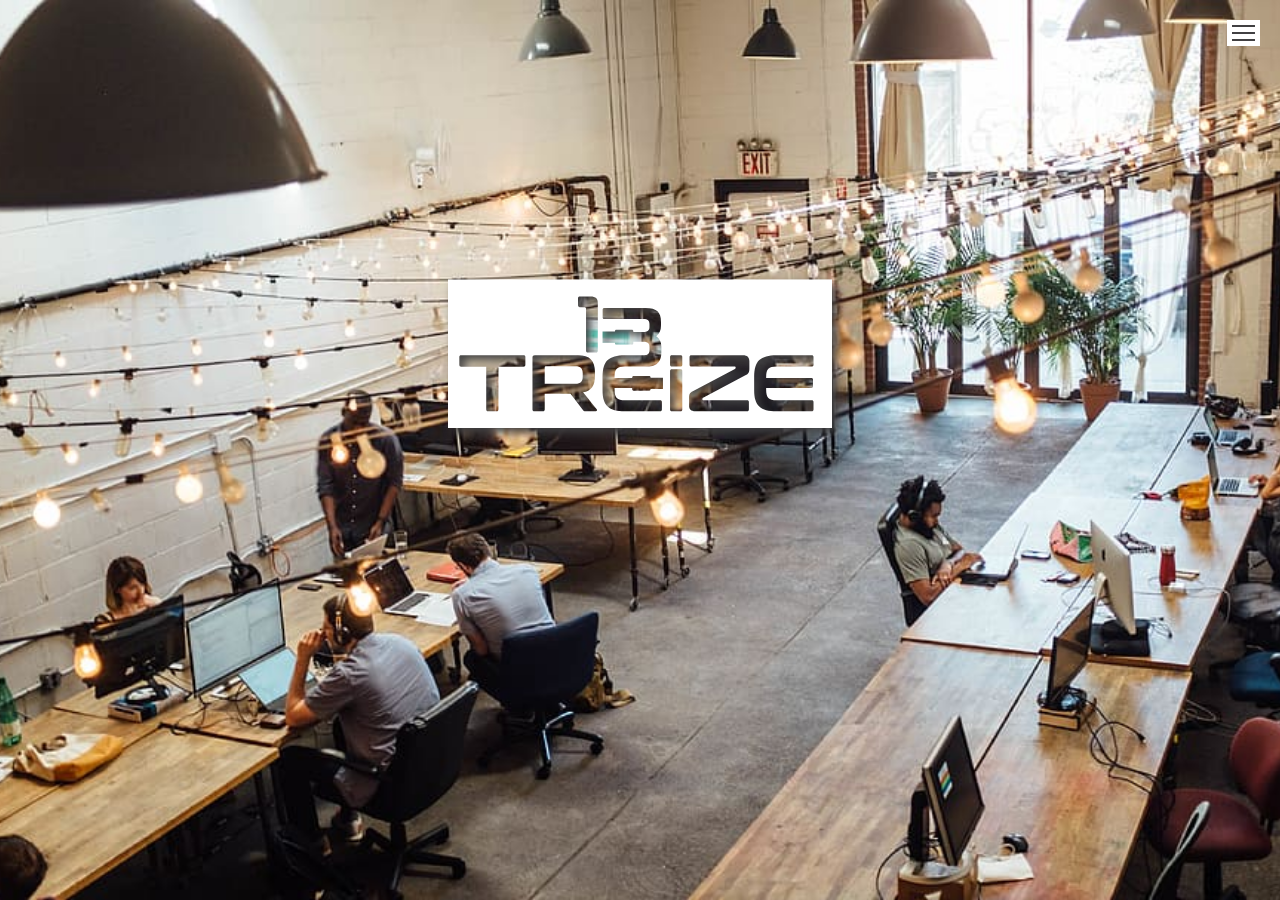
<file: index.html>
<!DOCTYPE html>
<html>
    <head>
    <meta charset="utf-8">
    <meta name="viewport" content="width=device-width">
    <link rel="stylesheet" href="assets/css/style.css">
    <title>treize</title>
</head>

<body>
    <header>
        <div class="menu">
            <img src="assets/svg/icon-menu.svg" class="test">
        </div>
        <div id="monMenu">
            <img src="assets/svg/icon-fermer.svg" class="fermer">
            <ul>
                <li><a href="index.html">ACCUEIL</a></li>
                <li><a href="espace.html">ESPACE</a></li>
                <li><a href="services.html">SERVICES</a></li>
                <li><a href="tarifs.html">TARIFS</a></li>
                <li><a href="contact.html">CONTACT</a></li>
            </ul>
        </div>
    </header>
    <main>
        <div class="parallax">
            <div id="group1" class="parallax__group">
                <div class="parallax__layer parallax__layer--base">
                    <div class="title"><img src="assets/svg/treize-blanc.svg" id="logoWhite"></div>
                </div>
            </div>
            <div id="group2" class="parallax__group">
                <div class="parallax__layer parallax__layer--fore">
                    <div class="title3 fond">
                        <p>Free wifi</p>
                    </div>
                </div>
                <div class="parallax__layer parallax__layer--back"></div>
                <div class="parallax__layer parallax__layer--base">
                    <div class="title fond2">
                        <h2>espace<br>connecté</h2>
                    </div>
                </div>
            </div>
            <div id="group3" class="parallax__group">
                <div class="parallax__layer parallax__layer--base">
                    <div class="title fond2">
                        <h2>6 ambiènces<br>différents</h2>
                    </div>
                </div>
                <div class="parallax__layer parallax__layer--fore">
                    <div class="title3 fond">
                        <p>+ de 1000m2</p>
                    </div>
                </div>
            </div>
            <div id="group4" class="parallax__group">
                <div class="parallax__layer parallax__layer--fore">
                    <div class="title3 fond">
                        <p>Ouvert tous les jours<br>toute la journée</p>
                    </div>
                </div>
                <div class="parallax__layer parallax__layer--back"></div>
                <div class="parallax__layer parallax__layer--base">
                    <div class="title fond2">
                        <h2>24/7</h2>
                    </div>
                </div>
            </div>
            <div id="group5" class="parallax__group">
                <div class="parallax__layer parallax__layer--fore">
                    <div class="title3 fond">
                        <p>Réstauration<br>et coin microondes</p>
                    </div>
                </div>
                <div class="parallax__layer parallax__layer--base">
                    <div class="title fond2">
                        <h2>cafeterie</h2>
                    </div>
                </div>
            </div>
            <div id="group6" class="parallax__group">
                <div class="parallax__layer parallax__layer--base">
                    <div class="title fond2">
                        <h2>espace<br>collectif</h2>
                    </div>
                </div>
                <div class="parallax__layer parallax__layer--fore">
                    <div class="title3 fond">
                        <p>Coworking,<br>costudyng,<br>cogamming...</p>
                    </div>
                </div>
            </div>
            <div id="group7" class="parallax__group">
                <div class="parallax__layer parallax__layer--base">
                    <div class="title fond2">
                        <h2>Marseille</h2>
                    </div>
                </div>
                <div class="parallax__layer parallax__layer--fore">
                    <div class="title3 fond">
                        <p>Centre ville</p>
                    </div>
                </div>
            </div>
        </div>
    </main>

    <script src="assets/js/main.js"></script>
</body>
</html>
</file>
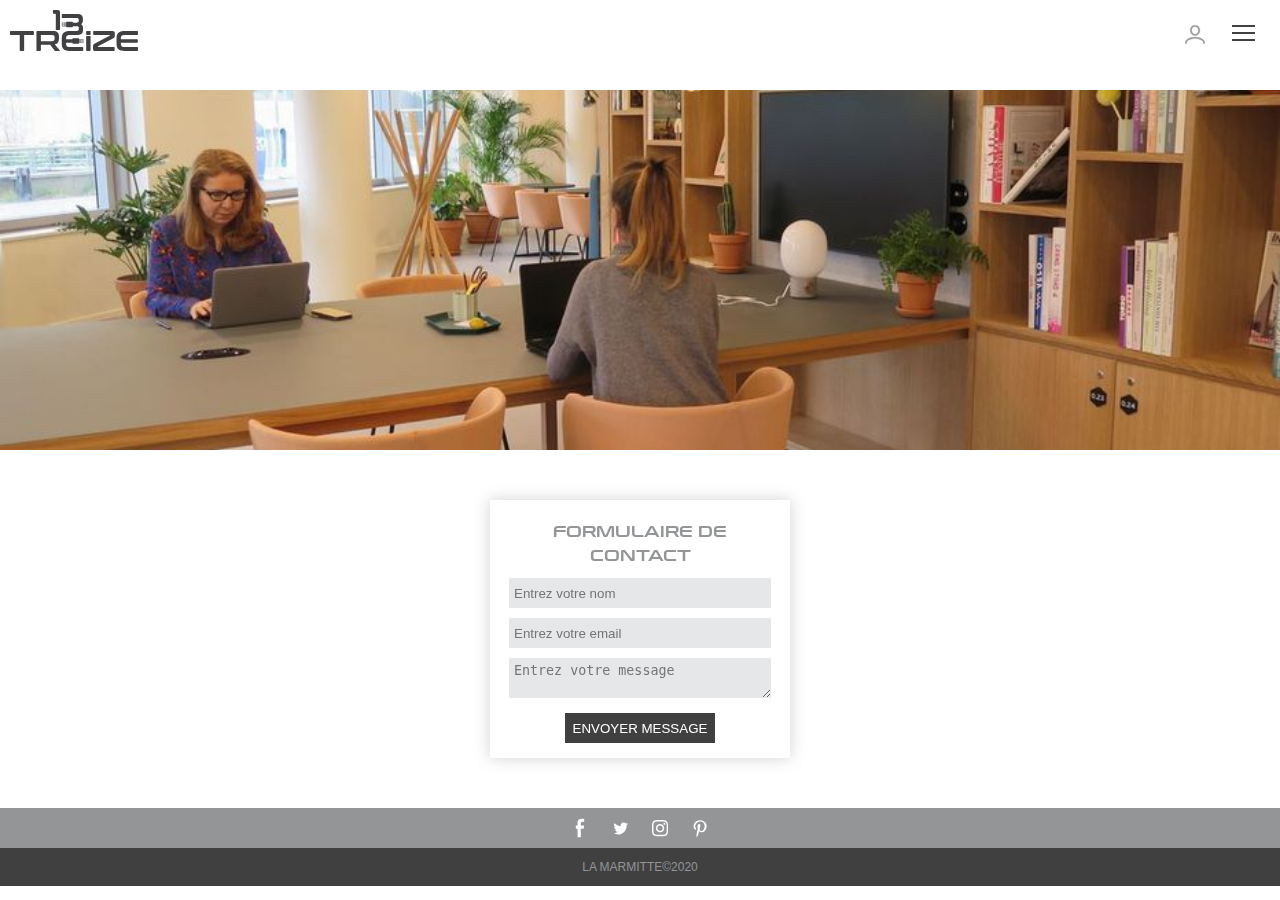
<file: contact.html>
<!DOCTYPE html>
<html>
    <head>
    <meta charset="utf-8">
    <meta name="viewport" content="width=device-width">
    <link rel="stylesheet" href="assets/css/style.css">
    <title>treize</title>
</head>

<body>
        <!-- MODAL CONNEXION -->
        <div class="maModal" id="modal-connexion">
            <img src="assets/svg/icon-fermer.svg" class="fermer3">
            <div  id="monFlex2">
                <div class="monForm">
                    <h2>Connexion</h2>
                    <form>
                        <input type="email" name="email" placeholder="Entrez votre email">
                        <input type="password" name="password" placeholder="Entrez votre mot de passe">
                        <button type="submit">SE CONNECTER</button>
                    </form>                   
                </div>
            </div>
        </div>
        <!-- MODAL INSCRIPTION -->
        <div class="maModal" id="modal-inscription">
            <img src="assets/svg/icon-fermer.svg" class="fermer4">
            <div  id="monFlex2">
                <div class="monForm">
                    <h2>Inscription</h2>
                    <form>
                        <input type="text" name="nom" placeholder="Entrez votre nom">
                        <input type="text" name="prenom" placeholder="Entrez votre prenom">
                        <input type="email" name="email" placeholder="Entrez votre email">
                        <input type="text" name="tel" placeholder="Entrez votre téléphone">
                        <input type="password" name="password" placeholder="Entrez un mot de passe">
                        <input type="password" name="password_confir" placeholder="Confirmez le mot de passe">
                        <button type="submit">S'INSCRIRE</button>
                    </form>                   
                </div>
            </div>
        </div>
    <header id="entete">
        <div id="monLogo">
            <img src="assets/svg/treize-gris.svg" id="logo">
        </div>
        <div id="login">
            <img src="assets/svg/icon-login.svg" class="monLogin">
        </div>
        <div id="subMenu">
            <img src="assets/svg/icon-fermer.svg" class="fermer2">
            <ul>
                <li id="btn-connexion"><a href="#">Se connecter</a></li>
                <li id="btn-inscription"><a href="#">S'incrire</a></li>
            </ul>
        </div>
        <div class="menu">
            <img src="assets/svg/icon-menu.svg" class="test">
        </div>
        <div id="monMenu">
            <img src="assets/svg/icon-fermer.svg" class="fermer">
            <ul>
                <li><a href="index.html">ACCUEIL</a></li>
                <li><a href="espace.html">ESPACE</a></li>
                <li><a href="services.html">SERVICES</a></li>
                <li><a href="tarifs.html">TARIFS</a></li>
                <li><a href="contact.html">CONTACT</a></li>
            </ul>
        </div>
    </header>
    <main>
        <div class="imageLeft">
            <img src="assets/images/space4.jpg">
        </div>
            <form id="form-contact">
                <div class="titre">
                    <h2>FORMULAIRE DE CONTACT</h2>
                </div>
                <input type="text" name="nom" placeholder="Entrez votre nom">
                <input type="email" name="email" placeholder="Entrez votre email">
                <textarea name="message" placeholder="Entrez votre message"></textarea>
                <button type="submit">ENVOYER MESSAGE</button>
            </form>
    </main>
    <footer>
        <div id="icons">
            <img src="assets/svg/icon_facebook.svg">
            <img src="assets/svg/icon_twitter.svg">
            <img src="assets/svg/icon_instagram.svg">
            <img src="assets/svg/icon_pinterest.svg">
        </div>
        <div id="copyRight">
            <p>LA MARMITTE©2020</p>
        </div>
    </footer>

    <script src="assets/js/main.js"></script>
</body>
</html>
</file>
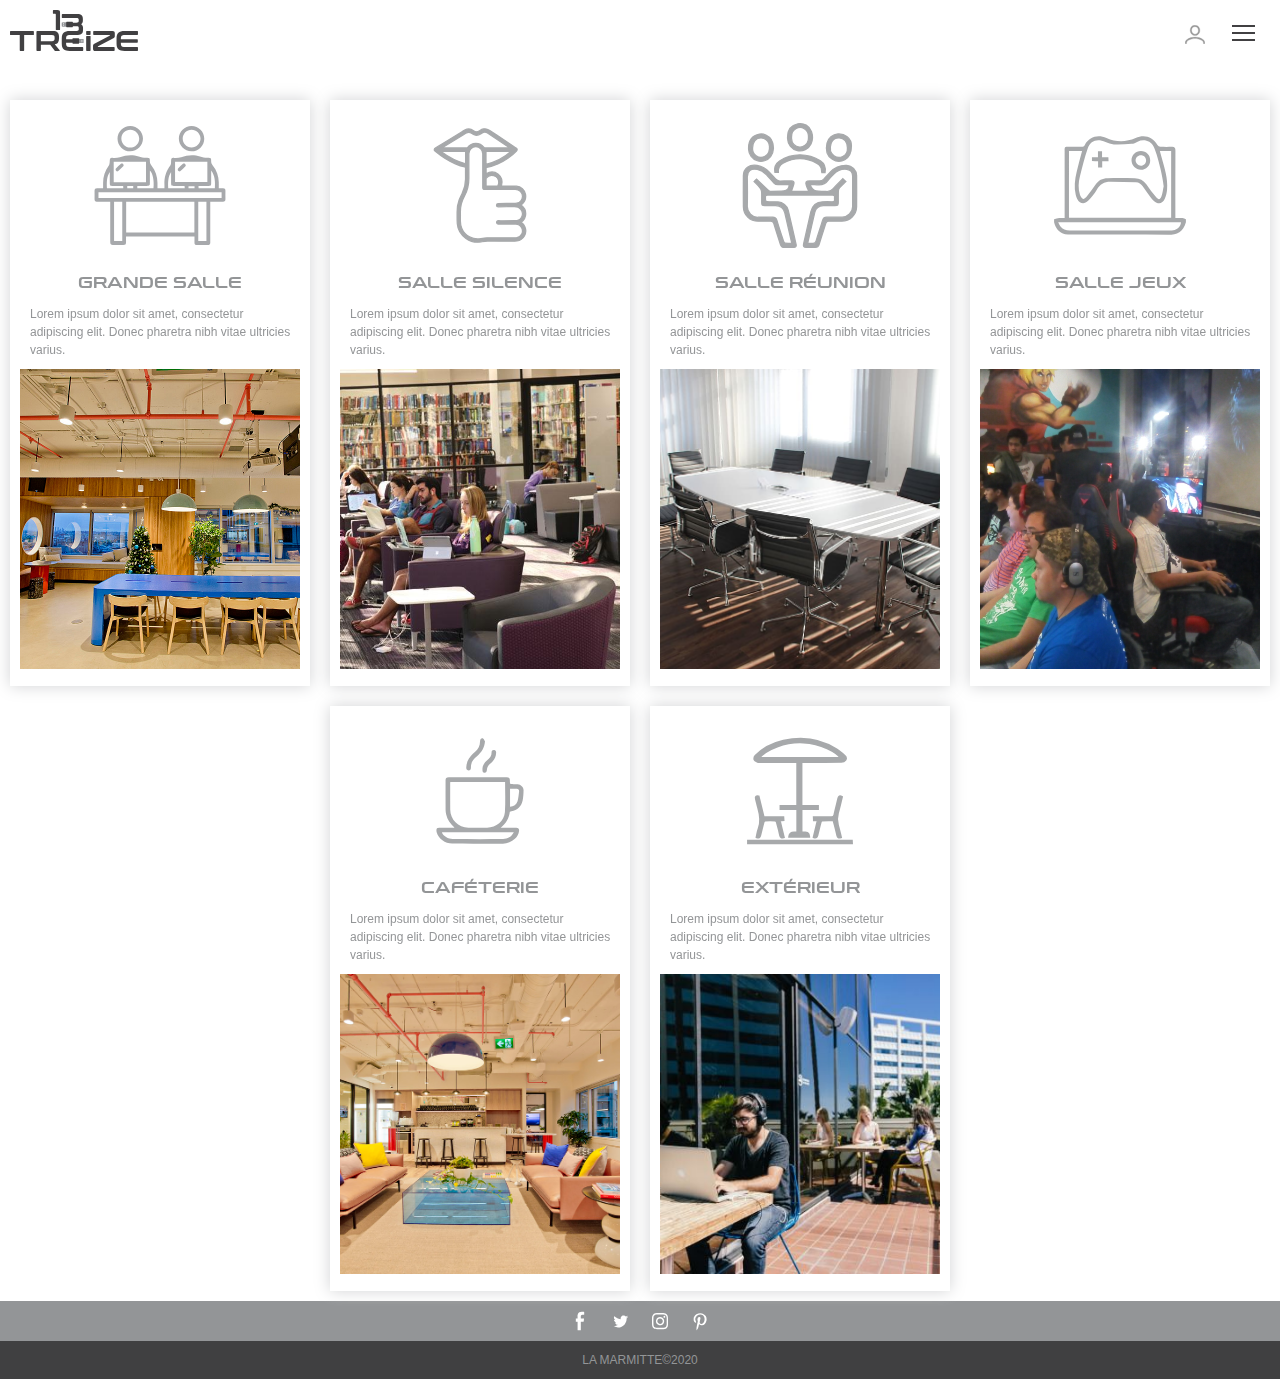
<file: espace.html>
<!DOCTYPE html>
<html>
    <head>
    <meta charset="utf-8">
    <meta name="viewport" content="width=device-width">
    <link rel="stylesheet" href="assets/css/style.css">
    <title>treize</title>
</head>

<body>
        <!-- MODAL CONNEXION -->
        <div class="maModal" id="modal-connexion">
            <img src="assets/svg/icon-fermer.svg" class="fermer3">
            <div  id="monFlex2">
                <div class="monForm">
                    <h2>Connexion</h2>
                    <form>
                        <input type="email" name="email" placeholder="Entrez votre email">
                        <input type="password" name="password" placeholder="Entrez votre mot de passe">
                        <button type="submit">SE CONNECTER</button>
                    </form>                   
                </div>
            </div>
        </div>
        <!-- MODAL INSCRIPTION -->
        <div class="maModal" id="modal-inscription">
            <img src="assets/svg/icon-fermer.svg" class="fermer4">
            <div  id="monFlex2">
                <div class="monForm">
                    <h2>Inscription</h2>
                    <form>
                        <input type="text" name="nom" placeholder="Entrez votre nom">
                        <input type="text" name="prenom" placeholder="Entrez votre prenom">
                        <input type="email" name="email" placeholder="Entrez votre email">
                        <input type="text" name="tel" placeholder="Entrez votre téléphone">
                        <input type="password" name="password" placeholder="Entrez un mot de passe">
                        <input type="password" name="password_confir" placeholder="Confirmez le mot de passe">
                        <button type="submit">S'INSCRIRE</button>
                    </form>                   
                </div>
            </div>
        </div>
    <header id="entete">
        <div id="monLogo">
            <img src="assets/svg/treize-gris.svg" id="logo">
        </div>
        <div id="login">
            <img src="assets/svg/icon-login.svg" class="monLogin">
        </div>
        <div id="subMenu">
            <img src="assets/svg/icon-fermer.svg" class="fermer2">
            <ul>
                <li id="btn-connexion"><a href="#">Se connecter</a></li>
                <li id="btn-inscription"><a href="#">S'incrire</a></li>
            </ul>
        </div>
        <div class="menu">
            <img src="assets/svg/icon-menu.svg" class="test">
        </div>
        <div id="monMenu">
            <img src="assets/svg/icon-fermer.svg" class="fermer">
            <ul>
                <li><a href="index.html">ACCUEIL</a></li>
                <li><a href="espace.html">ESPACE</a></li>
                <li><a href="services.html">SERVICES</a></li>
                <li><a href="tarifs.html">TARIFS</a></li>
                <li><a href="contact.html">CONTACT</a></li>
            </ul>
        </div>
    </header>
    <main id="monFlex">
        <div class="espaces">
            <div class="titre">
                <img src="assets/svg/icon-working.svg">
                <h2>GRANDE SALLE</h2>
            </div>
            <p>Lorem ipsum dolor sit amet, consectetur adipiscing elit. Donec pharetra nibh vitae ultricies varius.</p>
            <div class="monImage">
                <img src="assets/images/grande-salle.jpg">
            </div>
        </div>
        <div class="espaces">
            <div class="titre">
                <img src="assets/svg/icon-silence.svg">
                <h2>SALLE SILENCE</h2>
            </div>
            <p>Lorem ipsum dolor sit amet, consectetur adipiscing elit. Donec pharetra nibh vitae ultricies varius.</p>
            <div class="monImage">
                <img src="assets/images/studying.jpg">
            </div>
        </div>
        <div class="espaces">
            <div class="titre">
                <img src="assets/svg/icon-reunion.svg">
                <h2>SALLE RÉUNION</h2>
            </div>
            <p>Lorem ipsum dolor sit amet, consectetur adipiscing elit. Donec pharetra nibh vitae ultricies varius.</p>
            <div class="monImage">
                <img src="assets/images/reunion.jpg">
            </div>
        </div>
        <div class="espaces">
            <div class="titre">
                <img src="assets/svg/icon-jeux.svg">
                <h2>SALLE JEUX</h2>
            </div>
            <p>Lorem ipsum dolor sit amet, consectetur adipiscing elit. Donec pharetra nibh vitae ultricies varius.</p>
            <div class="monImage">
                <img src="assets/images/gaming3.jpg">
            </div>
        </div>
        <div class="espaces">
            <div class="titre">
                <img src="assets/svg/icon-cafeterie.svg">
                <h2>CAFÉTERIE</h2>
            </div>
            <p>Lorem ipsum dolor sit amet, consectetur adipiscing elit. Donec pharetra nibh vitae ultricies varius.</p>
            <div class="monImage">
                <img src="assets/images/cafeterie.jpg">
            </div>
        </div>
        <div class="espaces">
            <div class="titre">
                <img src="assets/svg/icon-exterior.svg">
                <h2>EXTÉRIEUR</h2>
            </div>
            <p>Lorem ipsum dolor sit amet, consectetur adipiscing elit. Donec pharetra nibh vitae ultricies varius.</p>
            <div class="monImage">
                <img src="assets/images/exterior.jpg">
            </div>
        </div>       
    </main>
    <footer>
        <div id="icons">
            <img src="assets/svg/icon_facebook.svg">
            <img src="assets/svg/icon_twitter.svg">
            <img src="assets/svg/icon_instagram.svg">
            <img src="assets/svg/icon_pinterest.svg">
        </div>
        <div id="copyRight">
            <p>LA MARMITTE©2020</p>
        </div>
    </footer>

    <script src="assets/js/main.js"></script>
</body>
</html>
</file>
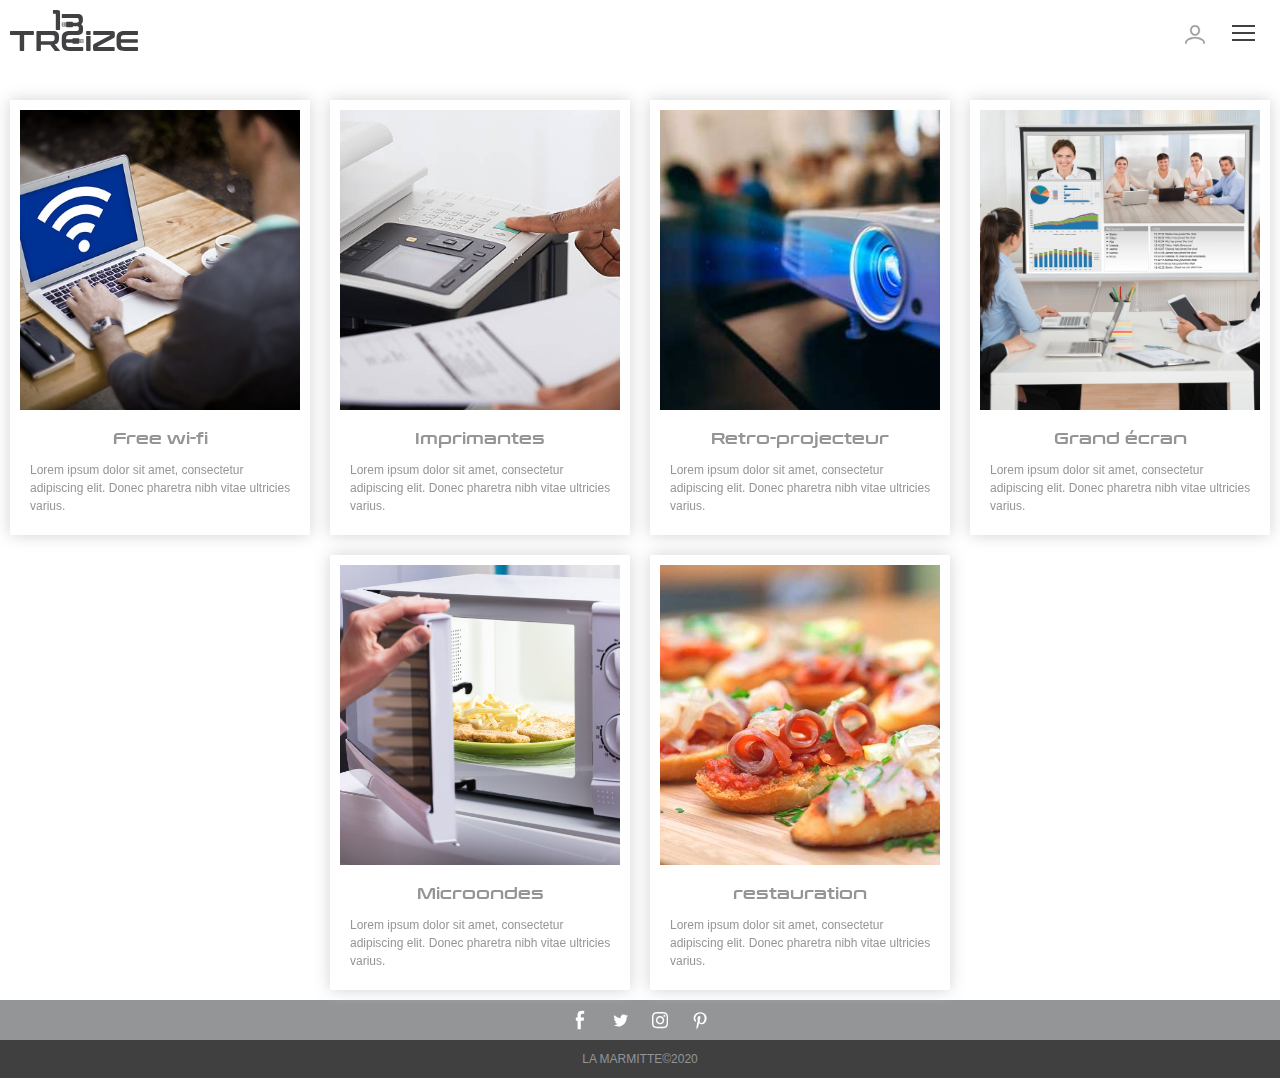
<file: services.html>
<!DOCTYPE html>
<html>
    <head>
    <meta charset="utf-8">
    <meta name="viewport" content="width=device-width">
    <link rel="stylesheet" href="assets/css/style.css">
    <title>treize</title>
</head>

<body>
    <header id="entete">
        <div id="monLogo">
            <img src="assets/svg/treize-gris.svg" id="logo">
        </div>
        <div id="login">
            <img src="assets/svg/icon-login.svg" class="monLogin">
        </div>
        <div id="subMenu">
            <img src="assets/svg/icon-fermer.svg" class="fermer2">
            <ul>
                <li><a href="#">Se connecter</a></li>
                <li><a href="#">S'incrire</a></li>
                <li><a href="#">Se déconnecter</a></li>
                <li><a href="#">Réserver</a></li>
            </ul>
        </div>
        <div class="menu">
            <img src="assets/svg/icon-menu.svg" class="test">
        </div>
        <div id="monMenu">
            <img src="assets/svg/icon-fermer.svg" class="fermer">
            <ul>
                <li><a href="index.html">ACCUEIL</a></li>
                <li><a href="espace.html">ESPACE</a></li>
                <li><a href="services.html">SERVICES</a></li>
                <li><a href="tarifs.html">TARIFS</a></li>
                <li><a href="communaute.html">COMMUNAUTÉ</a></li>
            </ul>
        </div>
    </header>
    <main id="monFlex">
        <div class="espaces">
            <div class="monImage">
                <img src="assets/images/free-wifi.jpg">
            </div>
            <div class="titre">
                <h2>Free wi-fi</h2>
            </div>
            <p>Lorem ipsum dolor sit amet, consectetur adipiscing elit. Donec pharetra nibh vitae ultricies varius.</p>
        </div>
        <div class="espaces">
            <div class="monImage">
                <img src="assets/images/print.jpg">
            </div>
            <div class="titre">
                <h2>Imprimantes</h2>
            </div>
            <p>Lorem ipsum dolor sit amet, consectetur adipiscing elit. Donec pharetra nibh vitae ultricies varius.</p>
        </div>
        <div class="espaces">
            <div class="monImage">
                <img src="assets/images/projecteur.jpg">
            </div>
            <div class="titre">
                <h2>Retro-projecteur</h2>
            </div>
            <p>Lorem ipsum dolor sit amet, consectetur adipiscing elit. Donec pharetra nibh vitae ultricies varius.</p>
        </div>
        <div class="espaces">
            <div class="monImage">
                <img src="assets/images/ecran.jpg">
            </div>
            <div class="titre">
                <h2>Grand écran</h2>
            </div>
            <p>Lorem ipsum dolor sit amet, consectetur adipiscing elit. Donec pharetra nibh vitae ultricies varius.</p>
        </div>
        <div class="espaces">
            <div class="monImage">
                <img src="assets/images/micro.jpg">
            </div>
            <div class="titre">
                <h2>Microondes</h2>
            </div>
            <p>Lorem ipsum dolor sit amet, consectetur adipiscing elit. Donec pharetra nibh vitae ultricies varius.</p>
        </div>
        <div class="espaces">
            <div class="monImage">
                <img src="assets/images/restauration.jpg">
            </div>
            <div class="titre">
                <h2>restauration</h2>
            </div>
            <p>Lorem ipsum dolor sit amet, consectetur adipiscing elit. Donec pharetra nibh vitae ultricies varius.</p>
        </div>
        
    </main>
    <footer>
        <div id="icons">
            <img src="assets/svg/icon_facebook.svg">
            <img src="assets/svg/icon_twitter.svg">
            <img src="assets/svg/icon_instagram.svg">
            <img src="assets/svg/icon_pinterest.svg">
        </div>
        <div id="copyRight">
            <p>LA MARMITTE©2020</p>
        </div>
    </footer>

    <script src="assets/js/main.js"></script>
</body>
</html>
</file>
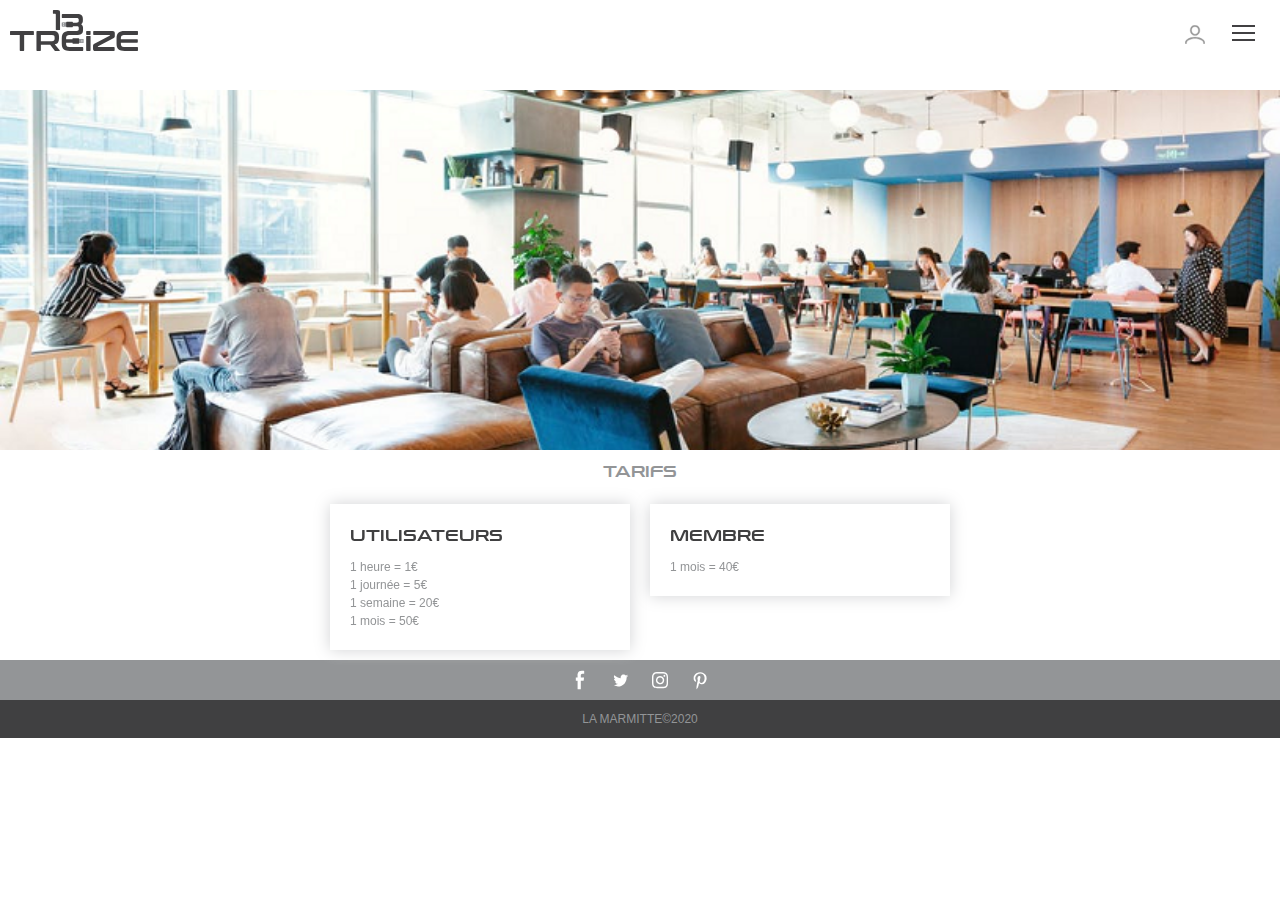
<file: tarifs.html>
<!DOCTYPE html>
<html>
    <head>
    <meta charset="utf-8">
    <meta name="viewport" content="width=device-width">
    <link rel="stylesheet" href="assets/css/style.css">
    <title>treize</title>
</head>

<body>
    <!-- MODAL CONNEXION -->
    <div class="maModal" id="modal-connexion">
        <img src="assets/svg/icon-fermer.svg" class="fermer3">
        <div  id="monFlex2">
            <div class="monForm">
                <h2>Connexion</h2>
                <form>
                    <input type="email" name="email" placeholder="Entrez votre email">
                    <input type="password" name="password" placeholder="Entrez votre mot de passe">
                    <button type="submit">SE CONNECTER</button>
                </form>                   
            </div>
        </div>
    </div>
    <!-- MODAL INSCRIPTION -->
    <div class="maModal" id="modal-inscription">
        <img src="assets/svg/icon-fermer.svg" class="fermer4">
        <div  id="monFlex2">
            <div class="monForm">
                <h2>Inscription</h2>
                <form>
                    <input type="text" name="nom" placeholder="Entrez votre nom">
                    <input type="text" name="prenom" placeholder="Entrez votre prenom">
                    <input type="email" name="email" placeholder="Entrez votre email">
                    <input type="text" name="tel" placeholder="Entrez votre téléphone">
                    <input type="password" name="password" placeholder="Entrez un mot de passe">
                    <input type="password" name="password_confir" placeholder="Confirmez le mot de passe">
                    <button type="submit">S'INSCRIRE</button>
                </form>                   
            </div>
        </div>
    </div>

    <header id="entete">
        <div id="monLogo">
            <img src="assets/svg/treize-gris.svg" id="logo">
        </div>
        <div id="login">
            <img src="assets/svg/icon-login.svg" class="monLogin">
        </div>
        <div id="subMenu">
            <img src="assets/svg/icon-fermer.svg" class="fermer2">
            <ul>
                <li id="btn-connexion"><a href="#">Se connecter</a></li>
                <li id="btn-inscription"><a href="#">S'incrire</a></li>
            </ul>
        </div>
        <div class="menu">
            <img src="assets/svg/icon-menu.svg" class="test">
        </div>
        <div id="monMenu">
            <img src="assets/svg/icon-fermer.svg" class="fermer">
            <ul>
                <li><a href="index.html">ACCUEIL</a></li>
                <li><a href="espace.html">ESPACE</a></li>
                <li><a href="services.html">SERVICES</a></li>
                <li><a href="tarifs.html">TARIFS</a></li>
                <li><a href="contact.html">CONTACT</a></li>
            </ul>
        </div>
    </header>
    <main>
        <div class="imageLeft">
            <img src="assets/images/space3.jpg">
        </div>
            <div class="titre">
                <h2>TARIFS</h2>
            </div>
            <div  id="monFlex2">
                <div class="espaces">
                    <h2>UTILISATEURS</h2>
                    <p>1 heure = 1€
                        <br>1 journée = 5€
                        <br>1 semaine = 20€
                        <br>1 mois = 50€
                    </p>
                </div>
                <div class="espaces">
                    <h2>MEMBRE</h2>
                    <p>1 mois = 40€
                    </p>
                </div>
            </div>      
    </main>
    <footer>
        <div id="icons">
            <img src="assets/svg/icon_facebook.svg">
            <img src="assets/svg/icon_twitter.svg">
            <img src="assets/svg/icon_instagram.svg">
            <img src="assets/svg/icon_pinterest.svg">
        </div>
        <div id="copyRight">
            <p>LA MARMITTE©2020</p>
        </div>
    </footer>

    <script src="assets/js/main.js"></script>
</body>
</html>
</file>
<file: assets/css/style.css>
/* Parallax base styles
  --------------------------------------------- */

  .parallax {
    height: 500px; /* fallback for older browsers */
    height: 100vh;
    overflow-x: hidden;
    overflow-y: auto;
    -webkit-perspective: 300px;
    perspective: 300px;
  }

  .parallax__group {
    position: relative;
    height: 500px; /* fallback for older browsers */
    height: 100vh;
    -webkit-transform-style: preserve-3d;
    transform-style: preserve-3d;
  }
  .parallax__group p {
    -webkit-filter: drop-shadow(2px 2px 2px black);
    filter: drop-shadow(2px 2px 2px black);
    color: white;
    font-size: 4vmin;
    text-align: center;
  }
  .parallax__group h2 {
    -webkit-filter: drop-shadow(2px 2px 2px black);
    filter: drop-shadow(2px 2px 2px black);
    color: white;
    font-size: 5vmin;
    text-align: center;
  }

  .parallax__layer {
    position: absolute;
    top: 0;
    left: 0;
    right: 0;
    bottom: 0;
  }

  .parallax__layer--fore {
    -webkit-transform: translateZ(90px) scale(.7);
    transform: translateZ(90px) scale(.7);
    z-index: 1;
  }

  .parallax__layer--base {
    -webkit-transform: translateZ(0);
    transform: translateZ(0);
    z-index: 4;
  }

  .parallax__layer--back {
    -webkit-transform: translateZ(-300px) scale(2);
    transform: translateZ(-300px) scale(2);
    z-index: 3;
  }

  .parallax__layer--deep {
    -webkit-transform: translateZ(-600px) scale(3);
    transform: translateZ(-600px) scale(3);
    z-index: 2;
  }


  /* Debugger styles - used to show the effect
  --------------------------------------------- */

  #entete {
    display: flex;

    width: 100%;
    height: 10vh;
    background-color: white;
  }
  #logoWhite {
    width: 100%;
  }

  #monLogo {
    width: 10%;
    min-width: 100px;
    padding: 10px;
  }
  #logo {
    width: 100%;
  }

  #login img {
    width: 20px;
  }
  .test {
    position: fixed;
    top: 10px;
    right: 20px;
    z-index: 999;
    background: rgba(255, 255, 255,1);
    padding: 5px;
    margin: 5px;
  }
  .monLogin {
    position: fixed;
    top: 10px;
    right: 60px;
    z-index: 998;
    padding: 5px;
    margin: 4px;
  }


  #monMenu {
      display: none;
      background-color: white;
      position: fixed;
      top: 0;
      right: 0;
      z-index: 1000;
      width: 100%;
      max-width: 400px;
      height: 100vh;
  }
  #subMenu {
    display: none;
    background-color: #404041;
    position: fixed;
    top: 0;
    right: 0;
    z-index: 1001;
    width: 100%;
    max-width: 400px;
    height: 100vh;
}
  #monMenu img {
      padding: 20px;
      width: 20px;
      float: right;
  }
  #subMenu img {
    padding: 20px;
    width: 20px;
    float: right;
  }
  ul {
      margin: 30px auto;
      width: 60%;
  }
  li {
      list-style: none;
      padding: 15px;
      text-align: right;
      cursor: pointer;
  }
  a {
    font-family: 'Conthrax-sp', Arial, Helvetica, sans-serif;
    text-decoration: none;
    color: #939597;
  }
  .debug-on .parallax__group {
    -webkit-transform: translate3d(800px, 0, -800px) rotateY(30deg);
    transform: translate3d(700px, 0, -800px) rotateY(30deg);
  }
  .debug-on .parallax__layer {
    box-shadow: 0 0 0 2px #000;
    opacity: 0.9;
  }
  .parallax__group {
    -webkit-transition: -webkit-transform 0.5s;
    transition: transform 0.5s;
  }

  /* animations */
  @keyframes montrer {
    0% {opacity: 0;}
    25% {opacity: 25%;}
    50% {opacity: 50%;}
    75% {opacity: 75%;}
    100% {opacity: 100%;}
  }
  .montrer {
    -webkit-animation-name: montrer;
    animation-name: montrer;
    -webkit-animation-duration: 1s;
    animation-duration: 0.5s;
  }


  /* demo styles
  --------------------------------------------- */
  @font-face {
    font-family: conthrax-sp;
    src: url('../fonts/conthrax/conthrax-sb.ttf');
  }
  body, html {

  }
  body {
    font: 100% / 1.5 Arial;
    background-color: white;
  }
  * {
    margin:0;
    padding:0;
  }
  #monFlex {
    display: flex;
    flex-wrap: wrap;
    justify-content: center;
  }
  .espaces {
    width: 280px;
    height: 100%;
    padding: 10px;
    margin: 10px;
    background-color: white;
    -webkit-filter: drop-shadow(0px 0px 8px #D1D2D4);
    filter: drop-shadow(0px 0px 8px #D1D2D4);
  }
  .monImage img {
    width: 280px;
    height: 300px;
    object-fit: cover;
  }
  .espaces p {
    font-size: 12px;
    font-family: Arial, Helvetica, sans-serif;
    padding: 0 0 10px 10px;
    color: #939597;
  }
  .espaces h2 {
    color: #404041;
    font-size: 16px;
    text-align: left;
  }
  .titre img {
    width: 60%;
    margin: auto;
    display: block;
  }
  h2 {
      font-family: 'Conthrax-sp', Arial, Helvetica, sans-serif;
      font-size: 16px;
      text-align: right;
      color:rgba(255, 255, 255,1);
      padding: 10px;
  }
  p {
      font-size: 3vmin;
      font-family: 'Conthrax-sp', Arial, Helvetica, sans-serif;
      text-align: left;
      color: black;
      padding: 10px;
  }
  .imageLeft {
    width: 100%;
    height: 40vh;
  }
  .imageLeft img {
    width: 100%;
    height: 40vh;
    object-fit: cover;
  }
  .titre {
    width: auto;
  }
  .titre h2 {
    color: #939597;
    text-align: center;
  }

  footer {
    height: 10vh;
  }
  #icons {
    background-color: #939597;
    margin: auto;
    width: 100%;
    display: flex;
    justify-content: center;
  }
  #icons img {
    width: 30px;
    margin: 5px;
  }
  #copyRight {
    background-color: #404041;
  }
  #copyRight p {
    color: #939597;
    font-family: Arial, Helvetica, sans-serif;
    text-align: center;
    font-size: 12px;
  }
  /* MODALS */
  .maModal {
    width: 100%;
    height: 100vh;
    display: none;
    position: fixed;
    z-index: 1;
    background-color: rgba(0, 0, 0,0.8);
  }  
  .maModal img {
    padding: 20px;
    width: 20px;
  }
  #monFlex2 {
    display: flex;
    flex-wrap: wrap;
    justify-content: center;
  }
  .monForm {
    width: 60%;
    padding: 10px;
    margin: 10px;
    background-color: white;
    -webkit-filter: drop-shadow(0px 0px 8px #D1D2D4);
    filter: drop-shadow(0px 0px 8px #D1D2D4);
    margin: 80px auto;
  }
  .monForm h2 {
    color: #404041;
    text-align: center;
  }
  form {
    display: flex;
    flex-wrap: wrap;
    flex-direction: column;
  }
  input {
    width: 90%;
    height: 20px;
    border: none;
    background-color: #E6E7E8;
    padding: 5px;
    margin: 0 auto 10px;
  }
  button {
    width: 120px;
    height: 30px;
    margin: 5px auto;
    color: white;
    background-color: #404041;
    border: none;
  }
  #form-contact {
    width: 280px;
    background-color: white;
    filter: drop-shadow(0px 0px 8px #D1D2D4);
    margin: 50px auto;
    padding: 10px;
  }
  textarea {
    width: 90%;
    border: none;
    background-color: #E6E7E8;
    padding: 5px;
    margin: 0 auto 10px;
  }
  #form-contact button {
    width: 150px;
  }





  .photo {
      width: 100%;
      object-fit: cover;
  }

  .parallax {
    font-size: 200%;
  }
  @keyframes rotation {
    from {
      transform: rotate(0deg);
    }
    to {
      transform: rotate(10deg);
    }
  }
  .title img {
    width: 100%;
    -webkit-filter: drop-shadow(5px 5px 5px #404041);
    filter: drop-shadow(5px 5px 5px #404041);
  }

   /* centre the content in the parallax layers */
  .title {
    width: 30%;
    position: absolute;
    left: 50%;
    top: 40%;
    -webkit-transform: translate(-50%, -50%);
    transform: translate(-50%, -50%);
  }
  .fond {
    position: absolute;
    left: 30%;
    top: 50%;
    -webkit-transform: translate(-50%, -50%);
    transform: translate(-50%, -50%);
  }
  .title2 {
    position: absolute;
    left: 30%;
    top: 50%;
    -webkit-transform: translate(-50%, -50%);
    transform: translate(-50%, -50%);
  }
  .fond2 {
    position: absolute;
    top: 50%;
    -webkit-transform: translate(-50%, -50%);
    transform: translate(-50%, -50%);
  }
  .title3 {
    position: absolute;
    left: 50%;
    top: 30%;
    -webkit-transform: translate(-50%, -50%);
    transform: translate(-50%, -50%);
  }



  /* style the groups
  --------------------------------------------- */

  #group1 {
    z-index: 5; /* slide over group 2 */
  }
  #group1 .parallax__layer--base {
    background-image: url('../images/working.jpg') ;
    background-repeat: no-repeat;
    background-size: cover;
    background-position: bottom;
  }

  #group2 {
    z-index: 3; /* slide under groups 1 and 3 */
  }
  #group2 .parallax__layer--back {
    background-image: url("../images/connected2.jpg") ;
    background-repeat: no-repeat;
    background-size: cover;
    background-position: bottom;
  }

  #group3 {
    z-index: 4; /* slide over group 2 and 4 */
  }
  #group3 .parallax__layer--base {
    background-image: url('../images/working2.jpg') ;
    background-repeat: no-repeat;
    background-size: cover;
    background-position: bottom;
  }

  #group4 {
    z-index: 2; /* slide under group 3 and 5 */
  }
  #group4 .parallax__layer--base {
    background-image: url('../images/working3.jpg') ;
    background-repeat: no-repeat;
    background-size: cover;
    background-position: bottom;
  }

  #group5 {
    z-index: 3; /* slide over group 4 and 6 */
  }
  #group5 .parallax__layer--base {
    background-image: url('../images/cafeterie2.jpg') ;
    background-repeat: no-repeat;
    background-size: cover;
    background-position: bottom;
  }

  #group6 {
    z-index: 2; /* slide under group 5 and 7 */
  }
  #group6 .parallax__layer--base {
    background-image: url('../images/working4.jpg') ;
    background-repeat: no-repeat;
    background-size: cover;
    background-position: bottom;
  }

  #group7 {
    z-index: 3; /* slide over group 7 */
  }
  #group7 .parallax__layer--base {
    background-image: url('../images/marseille.jpg') ;
    background-repeat: no-repeat;
    background-size: cover;
    background-position: bottom;
  }


  /* misc
  --------------------------------------------- */
  .demo__info {
    position: absolute;
    z-index:100;
    bottom: 1vh;
    top: auto;
    font-size:80%;
    text-align:center;
    width: 100%;
  }

  /* CSS GRAND ECRAN */

  @media screen and (min-width :900px)  and (max-width :1280px) {
    .test {
      position: fixed;
      top: 10px;
      right: 10px;
      z-index: 999;
      background: rgba(255, 255, 255,1);
      padding: 5px;
      margin: 10px;
  }
  .monLogin {
    position: fixed;
    top: 10px;
    right: 60px;
    z-index: 998;
    padding: 5px;
    margin: 10px;
  }
}
</file>
